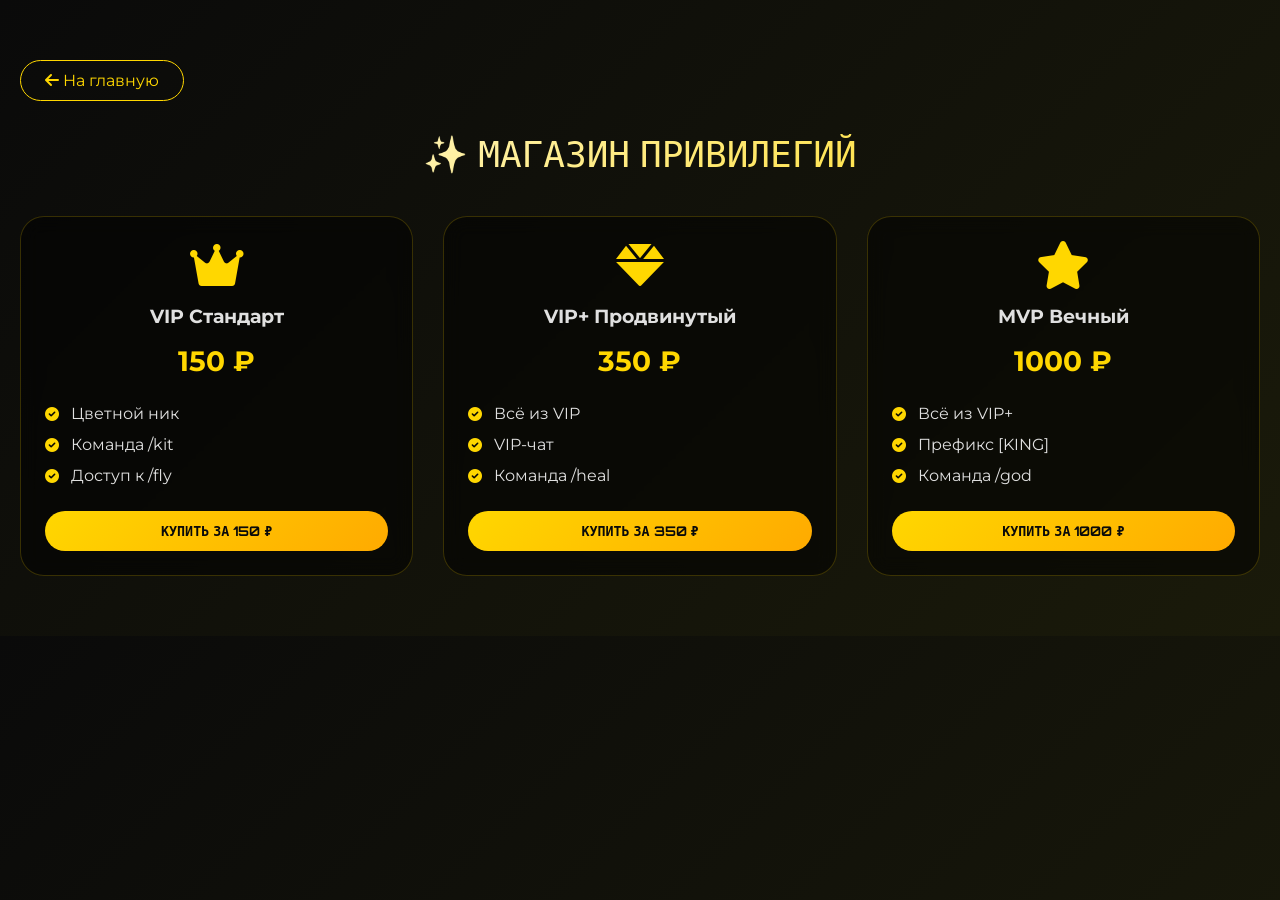
<file: docs/shop.html>
<!DOCTYPE html>
<html lang="ru">
<head>
    <meta charset="UTF-8">
    <meta name="viewport" content="width=device-width, initial-scale=1.0">
    <title>GrifLauncher | Магазин</title>
    <link href="https://fonts.googleapis.com/css2?family=Orbitron:wght@400;500;600;700;800;900&family=Montserrat:wght@400;500;600;700&display=swap" rel="stylesheet">
    <link rel="stylesheet" href="https://cdnjs.cloudflare.com/ajax/libs/font-awesome/6.0.0/css/all.min.css">
    <style>
        * {
            margin: 0;
            padding: 0;
            box-sizing: border-box;
        }
        body {
            background: linear-gradient(135deg, #0a0a0a 0%, #1a1a0a 100%);
            font-family: 'Montserrat', sans-serif;
            color: #e0e0e0;
        }
        .container {
            max-width: 1300px;
            margin: 0 auto;
            padding: 60px 20px;
        }
        .section-title {
            font-family: 'Orbitron', monospace;
            font-size: 36px;
            text-align: center;
            margin-bottom: 40px;
            background: linear-gradient(135deg, #fff, #ffd700);
            -webkit-background-clip: text;
            background-clip: text;
            color: transparent;
        }
        .shop-grid {
            display: grid;
            grid-template-columns: repeat(auto-fill, minmax(320px, 1fr));
            gap: 30px;
        }
        .product-card {
            background: rgba(0,0,0,0.5);
            backdrop-filter: blur(10px);
            border-radius: 24px;
            padding: 24px;
            text-align: center;
            transition: 0.3s;
            border: 1px solid rgba(255,215,0,0.2);
        }
        .product-card:hover {
            transform: translateY(-8px);
            border-color: #ffd700;
            box-shadow: 0 10px 30px rgba(0,0,0,0.5);
        }
        .product-icon i {
            font-size: 48px;
            color: #ffd700;
            margin-bottom: 16px;
        }
        .price {
            font-size: 28px;
            font-weight: bold;
            color: #ffd700;
            margin: 16px 0;
        }
        .product-card ul {
            list-style: none;
            margin: 20px 0;
            text-align: left;
        }
        .product-card li {
            padding: 6px 0;
        }
        .product-card li i {
            font-size: 14px;
            margin-right: 8px;
            color: #ffd700;
        }
        .buy-btn {
            background: linear-gradient(135deg, #ffd700, #ffaa00);
            color: #0a0a0a;
            border: none;
            padding: 12px;
            border-radius: 60px;
            font-weight: bold;
            cursor: pointer;
            width: 100%;
            font-family: 'Orbitron', monospace;
            transition: 0.2s;
        }
        .buy-btn:hover {
            background: linear-gradient(135deg, #ffaa00, #ff8800);
            transform: scale(1.02);
        }
        .back-btn {
            display: inline-block;
            margin-bottom: 30px;
            background: transparent;
            border: 1px solid #ffd700;
            color: #ffd700;
            padding: 10px 24px;
            border-radius: 40px;
            text-decoration: none;
            transition: 0.2s;
        }
        .back-btn:hover {
            background: rgba(255,215,0,0.15);
        }
        @media (max-width: 768px) {
            .section-title { font-size: 28px; }
            .shop-grid { grid-template-columns: 1fr; }
        }
    </style>
</head>
<body>
    <div class="container">
        <a href="index.html" class="back-btn"><i class="fas fa-arrow-left"></i> На главную</a>
        <div class="section-title">✨ МАГАЗИН ПРИВИЛЕГИЙ</div>
        <div class="shop-grid">
            <div class="product-card"><div class="product-icon"><i class="fas fa-crown"></i></div><h3>VIP Стандарт</h3><div class="price">150 ₽</div><ul><li><i class="fas fa-check-circle"></i> Цветной ник</li><li><i class="fas fa-check-circle"></i> Команда /kit</li><li><i class="fas fa-check-circle"></i> Доступ к /fly</li></ul><button class="buy-btn" onclick="alert('Покупка VIP')">КУПИТЬ ЗА 150 ₽</button></div>
            <div class="product-card"><div class="product-icon"><i class="fas fa-gem"></i></div><h3>VIP+ Продвинутый</h3><div class="price">350 ₽</div><ul><li><i class="fas fa-check-circle"></i> Всё из VIP</li><li><i class="fas fa-check-circle"></i> VIP-чат</li><li><i class="fas fa-check-circle"></i> Команда /heal</li></ul><button class="buy-btn" onclick="alert('Покупка VIP+')">КУПИТЬ ЗА 350 ₽</button></div>
            <div class="product-card"><div class="product-icon"><i class="fas fa-star"></i></div><h3>MVP Вечный</h3><div class="price">1000 ₽</div><ul><li><i class="fas fa-check-circle"></i> Всё из VIP+</li><li><i class="fas fa-check-circle"></i> Префикс [KING]</li><li><i class="fas fa-check-circle"></i> Команда /god</li></ul><button class="buy-btn" onclick="alert('Покупка MVP')">КУПИТЬ ЗА 1000 ₽</button></div>
        </div>
    </div>
    <script>
        document.querySelectorAll('.buy-btn').forEach(btn => {
            btn.onclick = () => alert('Демо-покупка');
        });
    </script>
</body>
</html>
</file>
